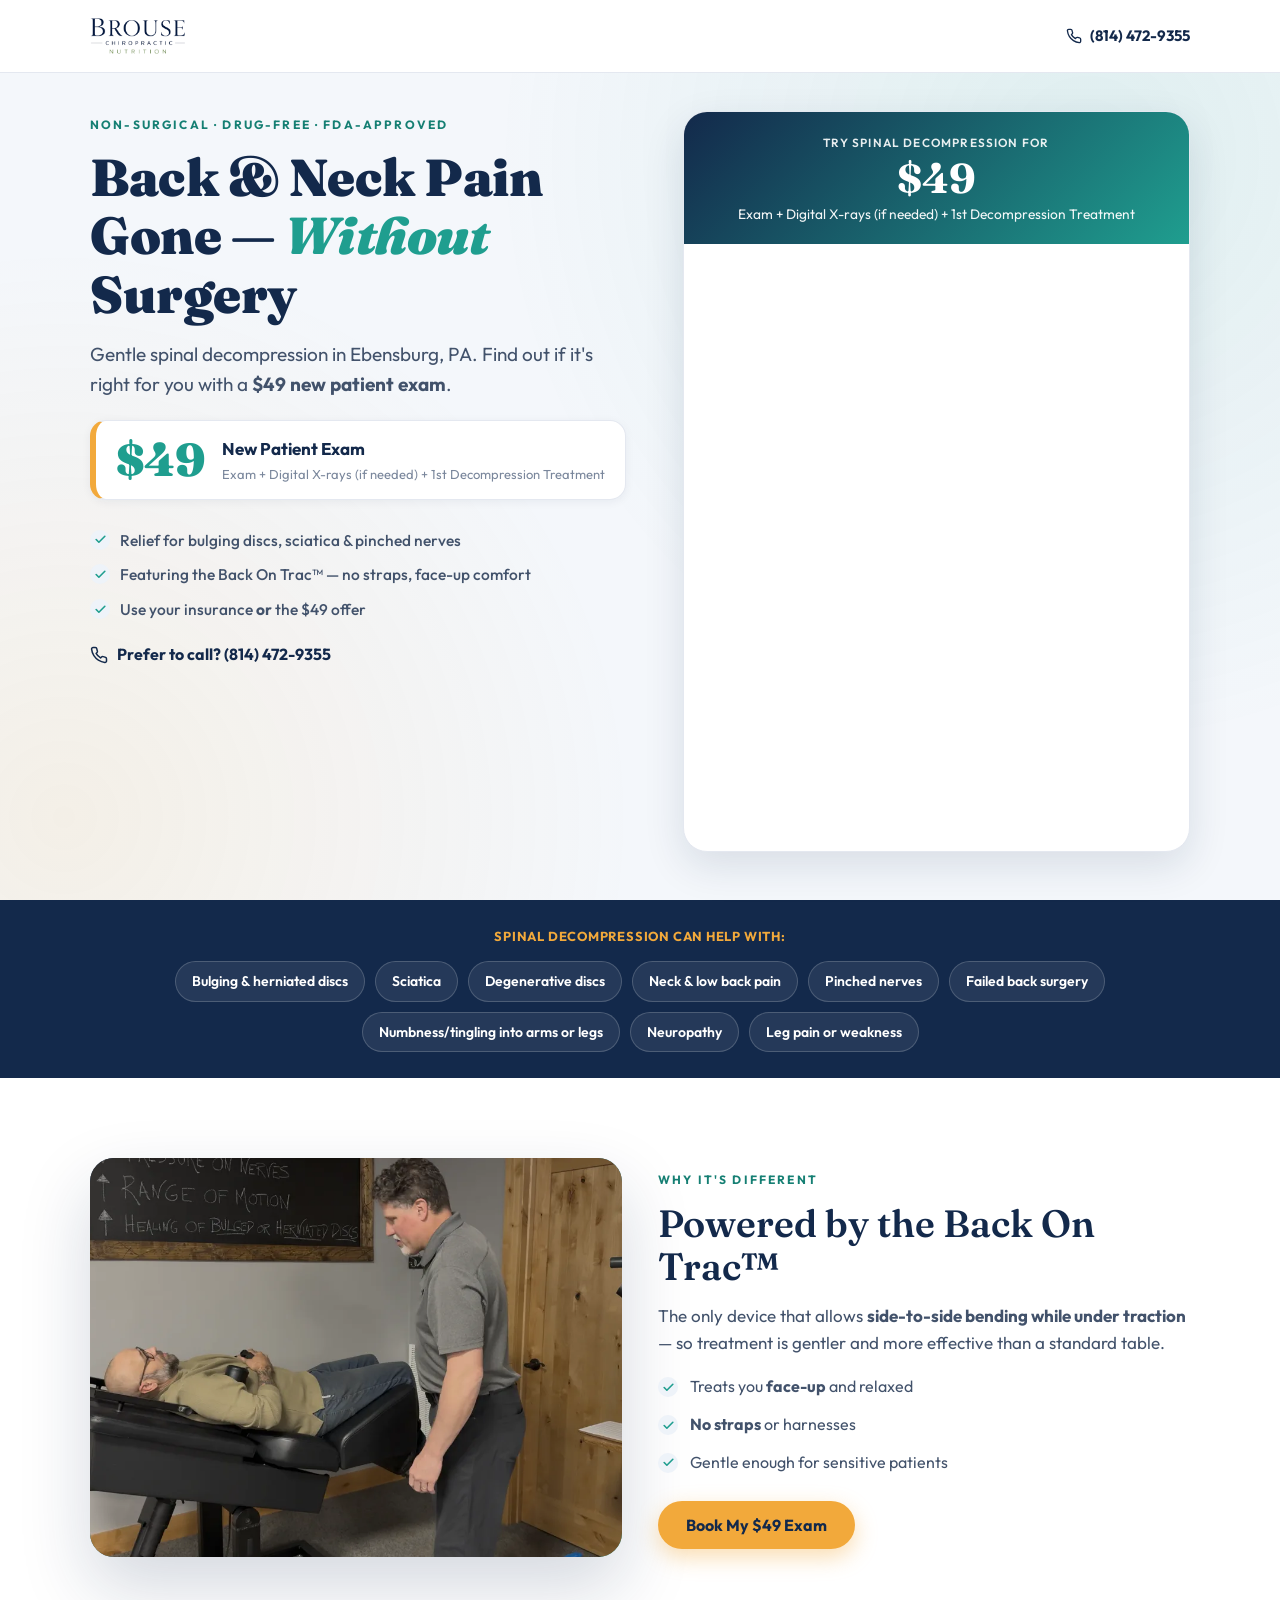
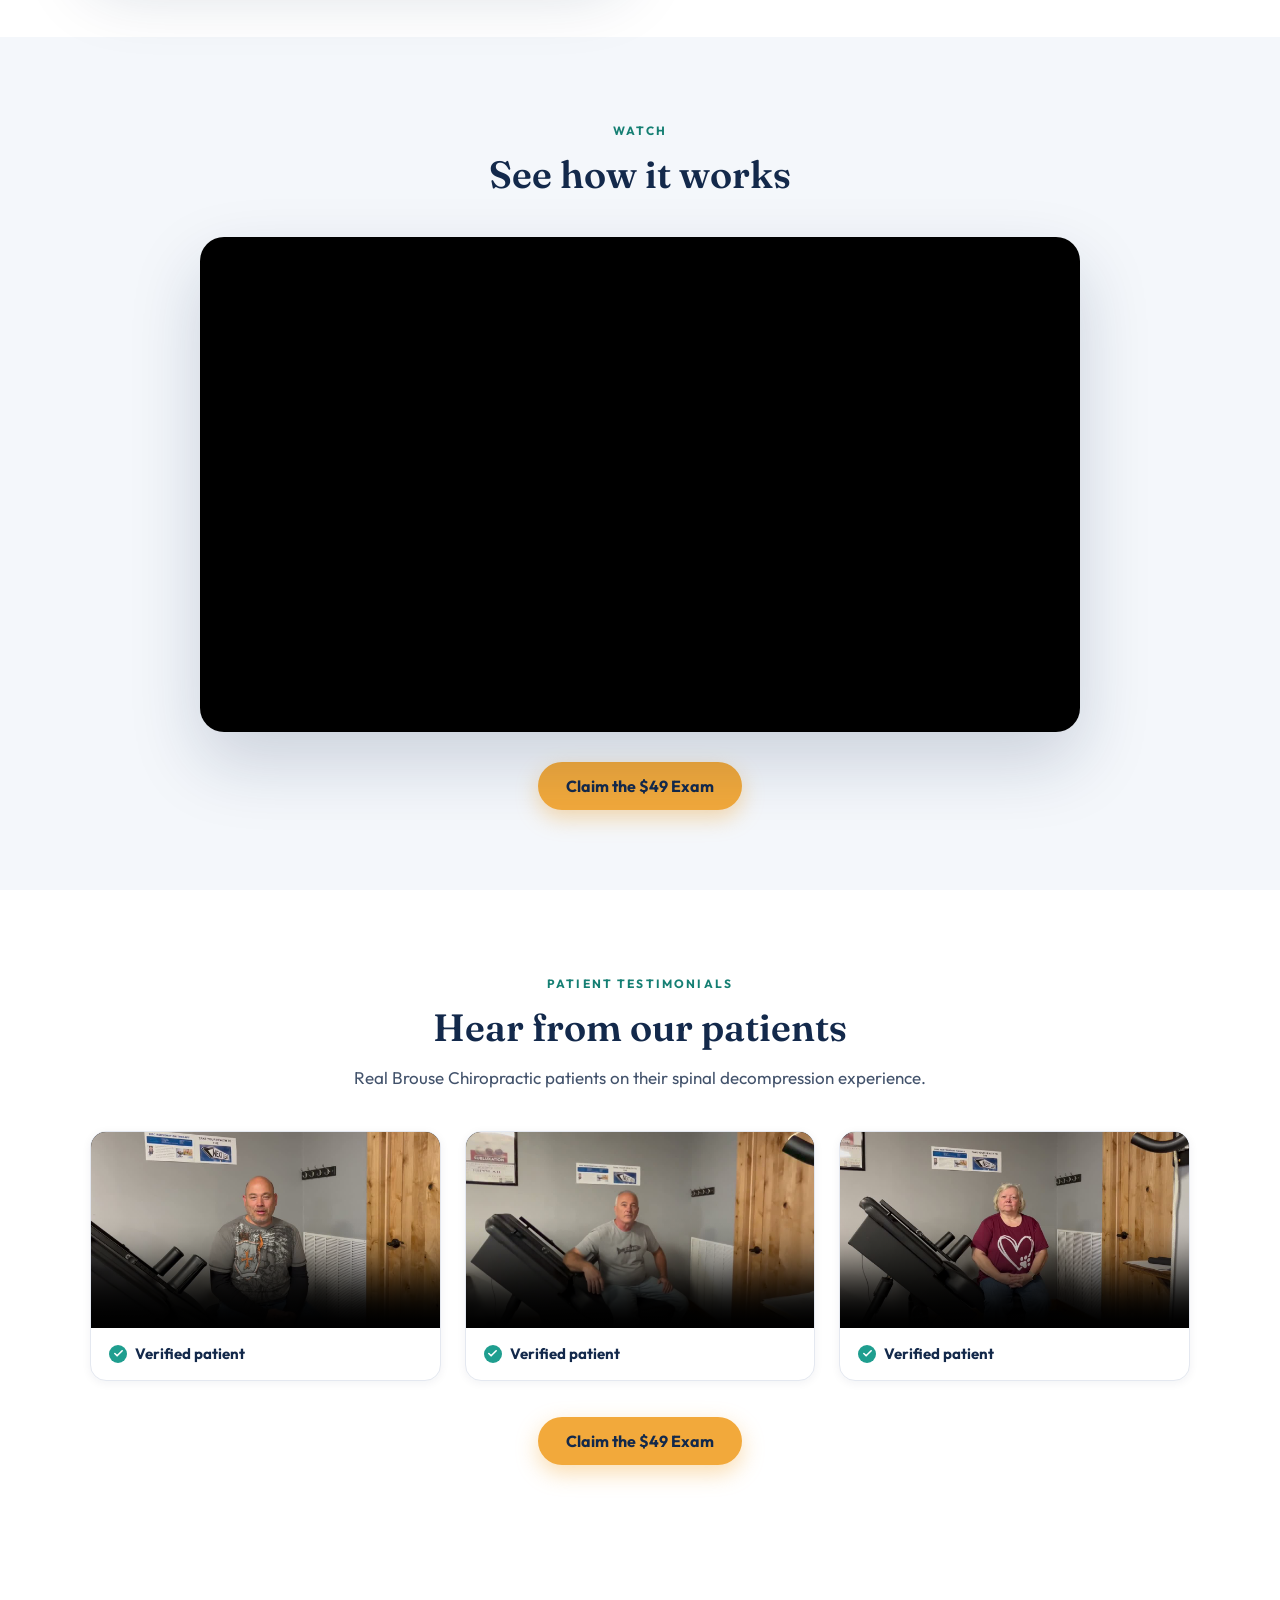
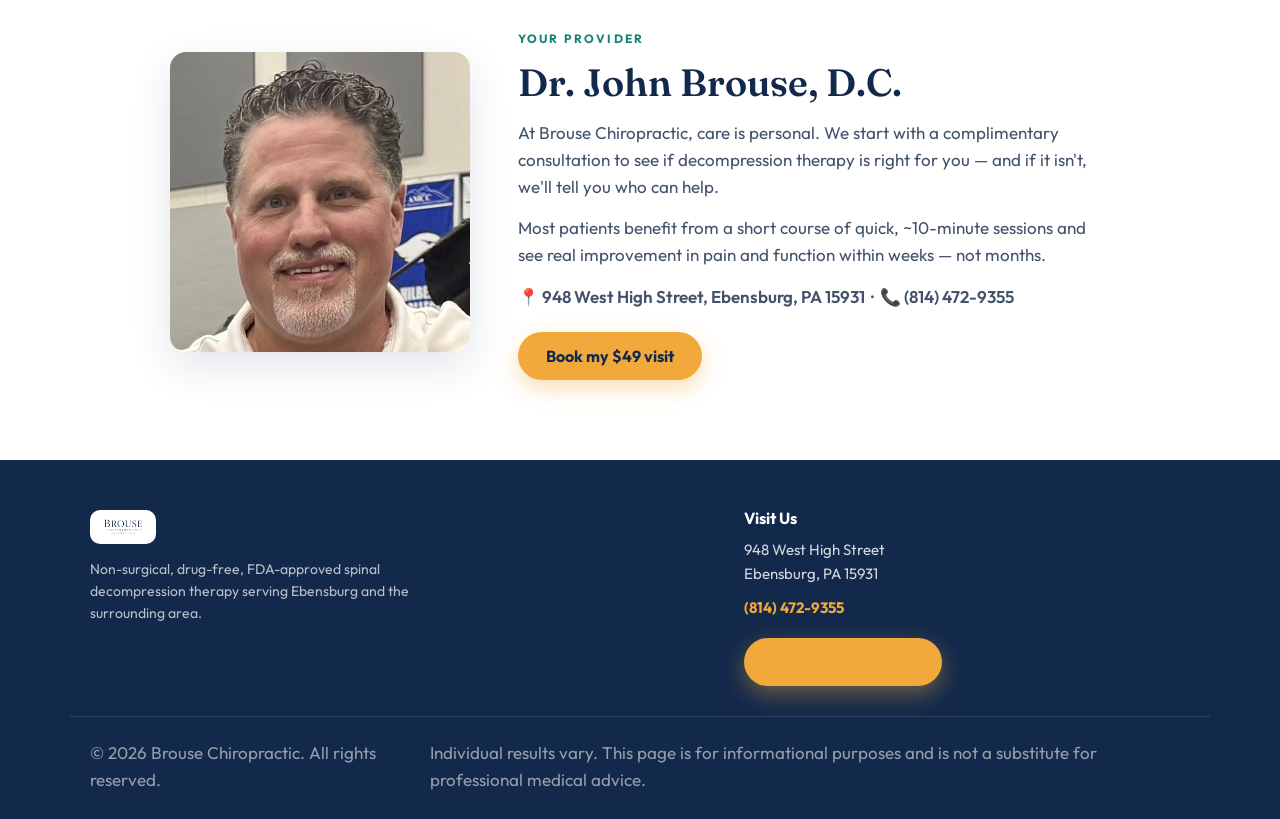
<file: index.html>
<!DOCTYPE html>
<html lang="en">
<head>
<meta charset="UTF-8">
<meta name="viewport" content="width=device-width, initial-scale=1.0">
<title>Spinal Decompression Ebensburg, PA — $49 Exam | Brouse Chiropractic</title>
<meta name="description" content="Drug-free, FDA-approved spinal decompression in Ebensburg, PA. Relief for bulging discs, sciatica, neck &amp; back pain without surgery. New patient exam $49 — book in 30 seconds.">
<link rel="preconnect" href="https://fonts.googleapis.com">
<link rel="preconnect" href="https://fonts.gstatic.com" crossorigin>
<link href="https://fonts.googleapis.com/css2?family=Fraunces:opsz,wght@9..144,500;9..144,600;9..144,900&family=Outfit:wght@300;400;500;600;700;800&display=swap" rel="stylesheet">
<link rel="stylesheet" href="styles.css">

<!-- Meta Pixel Code -->
<script>
!function(f,b,e,v,n,t,s)
{if(f.fbq)return;n=f.fbq=function(){n.callMethod?
n.callMethod.apply(n,arguments):n.queue.push(arguments)};
if(!f._fbq)f._fbq=n;n.push=n;n.loaded=!0;n.version='2.0';
n.queue=[];t=b.createElement(e);t.async=!0;
t.src=v;s=b.getElementsByTagName(e)[0];
s.parentNode.insertBefore(t,s)}(window, document,'script',
'https://connect.facebook.net/en_US/fbevents.js');
fbq('init', '1047254641046257');
fbq('track', 'PageView');
</script>
<noscript><img height="1" width="1" style="display:none"
src="https://www.facebook.com/tr?id=1047254641046257&ev=PageView&noscript=1"
/></noscript>
<!-- End Meta Pixel Code -->
</head>
<body>

<!-- ===================== HEADER (minimal, no distractions) ===================== -->
<header class="site-header" id="top">
  <div class="wrap header-inner">
    <a href="#top" class="brand">
      <img class="brand-logo" src="images/logo.webp" alt="Brouse Chiropractic" width="600" height="252">
    </a>
    <a href="tel:+18144729355" class="header-phone">
      <svg viewBox="0 0 24 24" width="16" height="16" fill="none" stroke="currentColor" stroke-width="2" stroke-linecap="round" stroke-linejoin="round"><path d="M22 16.92v3a2 2 0 0 1-2.18 2 19.79 19.79 0 0 1-8.63-3.07 19.5 19.5 0 0 1-6-6 19.79 19.79 0 0 1-3.07-8.67A2 2 0 0 1 4.11 2h3a2 2 0 0 1 2 1.72c.13.96.36 1.9.7 2.81a2 2 0 0 1-.45 2.11L8.09 9.91a16 16 0 0 0 6 6l1.27-1.27a2 2 0 0 1 2.11-.45c.91.34 1.85.57 2.81.7A2 2 0 0 1 22 16.92z"/></svg>
      (814) 472-9355
    </a>
  </div>
</header>

<!-- ===================== HERO + LEAD FORM (above the fold) ===================== -->
<section class="hero" id="book">
  <div class="wrap hero-grid">

    <div class="hero-copy">
      <span class="eyebrow">Non-Surgical · Drug-Free · FDA-Approved</span>
      <h1>Back &amp; Neck Pain Gone — <em>Without</em> Surgery</h1>
      <p class="lede">Gentle spinal decompression in Ebensburg, PA. Find out if it's right for you with a <strong>$49 new patient exam</strong>.</p>

      <div class="offer-badge">
        <div class="offer-price">$49</div>
        <div class="offer-text">
          <strong>New Patient Exam</strong>
          <span>Exam + Digital X-rays (if needed) + 1st Decompression Treatment</span>
        </div>
      </div>

      <ul class="hero-points">
        <li>Relief for bulging discs, sciatica &amp; pinched nerves</li>
        <li>Featuring the Back On Trac&trade; — no straps, face-up comfort</li>
        <li>Use your insurance <strong>or</strong> the $49 offer</li>
      </ul>

      <a href="tel:+18144729355" class="hero-phone">
        <svg viewBox="0 0 24 24" width="18" height="18" fill="none" stroke="currentColor" stroke-width="2" stroke-linecap="round" stroke-linejoin="round"><path d="M22 16.92v3a2 2 0 0 1-2.18 2 19.79 19.79 0 0 1-8.63-3.07 19.5 19.5 0 0 1-6-6 19.79 19.79 0 0 1-3.07-8.67A2 2 0 0 1 4.11 2h3a2 2 0 0 1 2 1.72c.13.96.36 1.9.7 2.81a2 2 0 0 1-.45 2.11L8.09 9.91a16 16 0 0 0 6 6l1.27-1.27a2 2 0 0 1 2.11-.45c.91.34 1.85.57 2.81.7A2 2 0 0 1 22 16.92z"/></svg>
        Prefer to call? (814) 472-9355
      </a>
    </div>

    <div class="form-card">
      <div class="form-card__head">
        <p class="form-card__kicker">Try spinal decompression for</p>
        <p class="form-card__price">$49</p>
        <p class="form-card__incl">Exam + Digital X-rays (if needed) + 1st Decompression Treatment</p>
      </div>
      <iframe
          src="https://api.leadconnectorhq.com/widget/form/ID3iA1CH60EwumyIoow7"
          style="width:100%;height:600px;border:none;border-radius:8px"
          id="inline-ID3iA1CH60EwumyIoow7"
          data-layout="{'id':'INLINE'}"
          data-trigger-type="alwaysShow"
          data-trigger-value=""
          data-activation-type="alwaysActivated"
          data-activation-value=""
          data-deactivation-type="neverDeactivate"
          data-deactivation-value=""
          data-form-name="Decompression Form"
          data-height="555"
          data-layout-iframe-id="inline-ID3iA1CH60EwumyIoow7"
          data-form-id="ID3iA1CH60EwumyIoow7"
          title="Decompression Form">
      </iframe>
    </div>

  </div>
</section>

<!-- ===================== CONDITIONS STRIP ===================== -->
<section class="conditions-strip">
  <div class="wrap">
    <p class="strip-label">Spinal decompression can help with:</p>
    <ul class="chips">
      <li>Bulging &amp; herniated discs</li>
      <li>Sciatica</li>
      <li>Degenerative discs</li>
      <li>Neck &amp; low back pain</li>
      <li>Pinched nerves</li>
      <li>Failed back surgery</li>
      <li>Numbness/tingling into arms or legs</li>
      <li>Neuropathy</li>
      <li>Leg pain or weakness</li>
    </ul>
  </div>
</section>

<!-- ===================== BACK ON TRAC (compact differentiator) ===================== -->
<section class="section split-section">
  <div class="wrap split">
    <div class="split-media">
      <div class="img-frame">
        <img src="images/decompression-1.webp"
             alt="Spinal decompression therapy at Brouse Chiropractic"
             loading="lazy" width="1000" height="667"
             onerror="this.onerror=null;this.style.display='none';this.parentElement.classList.add('img-failed');">
      </div>
    </div>
    <div class="split-copy">
      <span class="eyebrow">Why It's Different</span>
      <h2>Powered by the Back On Trac&trade;</h2>
      <p>The only device that allows <strong>side-to-side bending while under traction</strong> — so treatment is gentler and more effective than a standard table.</p>
      <ul class="check-list">
        <li>Treats you <strong>face-up</strong> and relaxed</li>
        <li><strong>No straps</strong> or harnesses</li>
        <li>Gentle enough for sensitive patients</li>
      </ul>
      <a href="#book" class="btn btn-primary">Book My $49 Exam</a>
    </div>
  </div>
</section>

<!-- ===================== VIDEO ===================== -->
<section class="section section-alt" id="video">
  <div class="wrap">
    <div class="section-head">
      <span class="eyebrow">Watch</span>
      <h2>See how it works</h2>
    </div>
    <div class="video-frame">
      <iframe
        src="https://www.youtube-nocookie.com/embed/JpJwrcTbH4c?rel=0"
        title="Spinal Decompression at Brouse Chiropractic"
        loading="lazy"
        allow="accelerometer; autoplay; clipboard-write; encrypted-media; gyroscope; picture-in-picture; web-share"
        referrerpolicy="strict-origin-when-cross-origin"
        allowfullscreen></iframe>
    </div>
    <div class="center" style="margin-top:30px">
      <a href="#book" class="btn btn-primary">Claim the $49 Exam</a>
    </div>
  </div>
</section>

<!-- ===================== PATIENT TESTIMONIALS ===================== -->
<section class="section" id="testimonials">
  <div class="wrap">
    <div class="section-head">
      <span class="eyebrow">Patient Testimonials</span>
      <h2>Hear from our patients</h2>
      <p class="section-sub">Real Brouse Chiropractic patients on their spinal decompression experience.</p>
    </div>
    <div class="vtestimonials">
      <figure class="vtestimonial">
        <div class="vtestimonial-media">
          <video controls preload="none" playsinline poster="videos/testimonial-1.jpg">
            <source src="videos/testimonial-1.mp4" type="video/mp4">
            Your browser doesn't support embedded video.
          </video>
        </div>
        <figcaption>Verified patient</figcaption>
      </figure>
      <figure class="vtestimonial">
        <div class="vtestimonial-media">
          <video controls preload="none" playsinline poster="videos/testimonial-2.jpg">
            <source src="videos/testimonial-2.mp4" type="video/mp4">
            Your browser doesn't support embedded video.
          </video>
        </div>
        <figcaption>Verified patient</figcaption>
      </figure>
      <figure class="vtestimonial">
        <div class="vtestimonial-media">
          <video controls preload="none" playsinline poster="videos/testimonial-3.jpg">
            <source src="videos/testimonial-3.mp4" type="video/mp4">
            Your browser doesn't support embedded video.
          </video>
        </div>
        <figcaption>Verified patient</figcaption>
      </figure>
    </div>
    <div class="center" style="margin-top:36px">
      <a href="#book" class="btn btn-primary">Claim the $49 Exam</a>
    </div>
  </div>
</section>

<!-- ===================== YOUR PROVIDER ===================== -->
<section class="section">
  <div class="wrap doctor">
    <div class="doctor__photo">
      <img src="images/doctor.jpg" alt="Dr. John Brouse, D.C. — Brouse Chiropractic" loading="lazy">
    </div>
    <div class="doctor__copy">
      <span class="eyebrow">Your provider</span>
      <h2>Dr. John Brouse, D.C.</h2>
      <p>At Brouse Chiropractic, care is personal. We start with a complimentary consultation to see if decompression therapy is right for you — and if it isn't, we'll tell you who can help.</p>
      <p>Most patients benefit from a short course of quick, ~10-minute sessions and see real improvement in pain and function within weeks — not months.</p>
      <p class="doctor__loc">📍 948 West High Street, Ebensburg, PA 15931 &nbsp;·&nbsp; 📞 (814) 472-9355</p>
      <a href="#book" class="btn btn-primary">Book my $49 visit</a>
    </div>
  </div>
</section>

<!-- ===================== FOOTER ===================== -->
<footer class="site-footer">
  <div class="wrap footer-grid">
    <div>
      <div class="brand brand-footer">
        <img class="brand-logo brand-logo--footer" src="images/logo.webp" alt="Brouse Chiropractic" width="600" height="252">
      </div>
      <p class="footer-blurb">Non-surgical, drug-free, FDA-approved spinal decompression therapy serving Ebensburg and the surrounding area.</p>
    </div>
    <div class="footer-contact">
      <h4>Visit Us</h4>
      <p>948 West High Street<br>Ebensburg, PA 15931</p>
      <p><a href="tel:+18144729355">(814) 472-9355</a></p>
      <a href="#book" class="btn btn-primary">Book the $49 Exam</a>
    </div>
  </div>
  <div class="wrap footer-bottom">
    <p>© <span id="year"></span> Brouse Chiropractic. All rights reserved.</p>
    <p class="disclaimer">Individual results vary. This page is for informational purposes and is not a substitute for professional medical advice.</p>
  </div>
</footer>

<script src="main.js"></script>
<script src="https://link.msgsndr.com/js/form_embed.js"></script>
</body>
</html>
</file>
<file: styles.css>
/* ============================================================
   Brouse Chiropractic — Spinal Decompression Landing Page
   Mobile-first, conversion-focused
   ============================================================ */

:root{
  --navy:#13294b;
  --navy-2:#1c3a66;
  --teal:#1f9e8f;
  --teal-dark:#157f73;
  --gold:#f2a93b;
  --gold-dark:#d98e1c;
  --ink:#16202e;
  --body:#42526b;
  --muted:#7a879c;
  --line:#e4e8f0;
  --bg:#ffffff;
  --bg-alt:#f4f7fb;
  --bg-soft:#eef3f9;
  --white:#fff;
  --green:#2faa6a;
  --danger:#d6453b;
  --radius:16px;
  --radius-lg:24px;
  --shadow-sm:0 2px 10px rgba(19,41,75,.06);
  --shadow:0 14px 40px rgba(19,41,75,.12);
  --shadow-lg:0 30px 70px rgba(19,41,75,.18);
  --maxw:1140px;
}

*{margin:0;padding:0;box-sizing:border-box}
html{scroll-behavior:smooth}
body{
  font-family:'Outfit',system-ui,sans-serif;
  color:var(--body);
  background:var(--bg);
  line-height:1.6;
  -webkit-font-smoothing:antialiased;
}
img{max-width:100%;display:block}
a{color:inherit;text-decoration:none}

.wrap{max-width:var(--maxw);margin:0 auto;padding:0 20px}
.center{text-align:center}

h1,h2,h3,h4{font-family:'Fraunces',Georgia,serif;color:var(--navy);line-height:1.12;font-weight:900}
h1{font-size:clamp(30px,5.4vw,52px);letter-spacing:-.5px}
h1 em{font-style:italic;color:var(--teal)}
h2{font-size:clamp(26px,3.8vw,38px);font-weight:600}
h3{font-size:20px;font-weight:600}
p{font-size:clamp(15px,1.6vw,17px)}

.eyebrow{
  display:inline-block;font-family:'Outfit',sans-serif;font-weight:700;
  font-size:12px;letter-spacing:.18em;text-transform:uppercase;
  color:var(--teal-dark);margin-bottom:14px;
}

/* ---------- Buttons ---------- */
.btn{
  display:inline-flex;align-items:center;justify-content:center;gap:9px;
  font-family:'Outfit',sans-serif;font-weight:700;font-size:16px;
  padding:14px 26px;border-radius:999px;border:2px solid transparent;
  cursor:pointer;transition:transform .15s ease,box-shadow .15s ease,background .15s ease;
  text-align:center;line-height:1;
}
.btn:hover{transform:translateY(-2px)}
.btn-primary{background:var(--gold);color:var(--navy);box-shadow:0 8px 22px rgba(242,169,59,.4)}
.btn-primary:hover{background:var(--gold-dark);box-shadow:0 12px 28px rgba(242,169,59,.5)}
.btn-ghost{background:transparent;border-color:rgba(255,255,255,.5);color:var(--white)}
.btn-ghost:hover{background:rgba(255,255,255,.12)}
.btn-light{background:var(--white);color:var(--navy);box-shadow:var(--shadow-sm)}
.btn-light:hover{box-shadow:var(--shadow)}
.btn-block{width:100%}

/* ---------- Header ---------- */
.site-header{
  position:sticky;top:0;z-index:40;background:rgba(255,255,255,.92);
  backdrop-filter:blur(10px);border-bottom:1px solid var(--line);
}
.header-inner{display:flex;align-items:center;gap:16px;height:72px}
.brand{display:flex;align-items:center;gap:11px;font-weight:700;color:var(--navy)}
.brand-logo{height:40px;width:auto;display:block}
.brand-logo--footer{height:34px;background:#fff;padding:9px 14px;border-radius:10px}
.brand-mark{
  width:42px;height:42px;flex:0 0 42px;border-radius:12px;
  background:linear-gradient(135deg,var(--navy),var(--teal));
  color:#fff;font-family:'Fraunces',serif;font-weight:900;font-size:23px;
  display:flex;align-items:center;justify-content:center;
}
.brand-text{display:flex;flex-direction:column;font-size:17px;line-height:1.1}
.brand-text small{font-weight:500;font-size:11px;color:var(--muted);letter-spacing:.01em}
.main-nav{display:none;align-items:center;gap:26px;margin-left:auto}
.main-nav a{font-weight:600;font-size:15px;color:var(--navy);transition:color .15s}
.main-nav a:hover{color:var(--teal)}
.main-nav .nav-cta{
  background:var(--navy);color:#fff;padding:10px 18px;border-radius:999px;
}
.main-nav .nav-cta:hover{background:var(--navy-2);color:#fff}
.header-phone{
  display:inline-flex;align-items:center;gap:8px;font-weight:700;color:var(--navy);
  font-size:15px;margin-left:auto;white-space:nowrap;
}
.header-phone:hover{color:var(--teal)}
.nav-toggle{
  margin-left:auto;width:44px;height:44px;border:1px solid var(--line);border-radius:12px;
  background:#fff;display:flex;flex-direction:column;align-items:center;justify-content:center;gap:5px;cursor:pointer;
}
.nav-toggle span{width:20px;height:2px;background:var(--navy);border-radius:2px;transition:.2s}
.nav-toggle[aria-expanded="true"] span:nth-child(1){transform:translateY(7px) rotate(45deg)}
.nav-toggle[aria-expanded="true"] span:nth-child(2){opacity:0}
.nav-toggle[aria-expanded="true"] span:nth-child(3){transform:translateY(-7px) rotate(-45deg)}

/* ---------- Hero ---------- */
.hero{
  background:
    radial-gradient(circle at 85% 10%,rgba(31,158,143,.10),transparent 45%),
    radial-gradient(circle at 5% 90%,rgba(242,169,59,.10),transparent 40%),
    var(--bg-alt);
  padding:38px 0 48px;
}
.hero-grid{display:grid;gap:32px;align-items:start}
.hero-grid .form-card{order:-1}
.hero-copy .lede{font-size:clamp(16px,1.9vw,19px);color:var(--body);margin:16px 0 20px;max-width:540px}
.hero-points{list-style:none;display:grid;gap:10px;margin:4px 0 20px}
.hero-points li{position:relative;padding-left:30px;font-weight:500;color:var(--body);font-size:15.5px}
.hero-points li::before{
  content:"";position:absolute;left:0;top:2px;width:20px;height:20px;border-radius:50%;
  background:var(--bg-soft) url("data:image/svg+xml,%3Csvg xmlns='http://www.w3.org/2000/svg' viewBox='0 0 24 24' fill='none' stroke='%231f9e8f' stroke-width='3' stroke-linecap='round' stroke-linejoin='round'%3E%3Cpath d='M20 6L9 17l-5-5'/%3E%3C/svg%3E") center/13px no-repeat;
}
.hero-phone{display:inline-flex;align-items:center;gap:9px;font-weight:700;color:var(--navy);font-size:16px}
.hero-phone:hover{color:var(--teal)}
.offer-badge{
  display:inline-flex;align-items:center;gap:16px;background:#fff;
  border:1px solid var(--line);border-left:6px solid var(--gold);
  border-radius:var(--radius);padding:14px 20px;box-shadow:var(--shadow-sm);margin-bottom:24px;
}
.offer-price{font-family:'Fraunces',serif;font-weight:900;font-size:46px;color:var(--teal);line-height:1}
.offer-text{display:flex;flex-direction:column;gap:2px}
.offer-text strong{color:var(--navy);font-size:17px;font-weight:700}
.offer-text span{font-size:13px;color:var(--muted)}
.hero-cta{display:flex;flex-wrap:wrap;gap:12px}
.hero-cta .btn-ghost{border-color:var(--navy);color:var(--navy)}
.hero-cta .btn-ghost:hover{background:rgba(19,41,75,.06)}
.hero-note{margin-top:16px;font-size:14px;color:var(--muted)}
.hero-note strong{color:var(--navy)}

.hero-media{position:relative}
.img-frame{
  border-radius:var(--radius-lg);overflow:hidden;box-shadow:var(--shadow-lg);
  background:linear-gradient(135deg,var(--navy),var(--teal));aspect-ratio:3/2;
}
.img-frame img{width:100%;height:100%;object-fit:cover}
.img-frame.img-failed{min-height:260px}
.trust-row{
  display:flex;flex-wrap:wrap;gap:8px;justify-content:center;margin-top:16px;
}
.trust-row span{
  background:#fff;border:1px solid var(--line);border-radius:999px;
  padding:8px 14px;font-size:13px;font-weight:600;color:var(--navy);box-shadow:var(--shadow-sm);
}

/* ---------- Offer strip ---------- */
.strip{background:var(--navy);color:#fff}
.strip-inner{
  display:flex;flex-direction:column;gap:14px;align-items:center;text-align:center;
  padding:22px 0;
}
.strip-inner p{font-size:clamp(16px,2vw,19px)}
.strip-inner strong{color:var(--gold)}

/* ---------- Conditions strip ---------- */
.conditions-strip{background:var(--navy);color:#fff;padding:26px 0}
.conditions-strip .strip-label{
  text-align:center;font-weight:700;font-size:13px;letter-spacing:.06em;
  text-transform:uppercase;color:var(--gold);margin-bottom:14px;
}
.chips{list-style:none;display:flex;flex-wrap:wrap;gap:10px;justify-content:center}
.chips li{
  background:rgba(255,255,255,.08);border:1px solid rgba(255,255,255,.18);
  border-radius:999px;padding:8px 16px;font-size:14px;font-weight:600;color:#fff;
}

/* ---------- Sections ---------- */
.section{padding:64px 0}
.section-alt{background:var(--bg-alt)}
.section-head{max-width:680px;margin:0 auto 40px;text-align:center}
.section-sub{margin-top:14px;color:var(--body)}

/* Steps */
.steps{display:grid;gap:20px}
.step{
  background:#fff;border:1px solid var(--line);border-radius:var(--radius);
  padding:28px 24px;box-shadow:var(--shadow-sm);transition:transform .18s,box-shadow .18s;
}
.step:hover{transform:translateY(-4px);box-shadow:var(--shadow)}
.step-num{
  width:46px;height:46px;border-radius:13px;background:var(--bg-soft);color:var(--teal-dark);
  font-family:'Fraunces',serif;font-weight:900;font-size:22px;
  display:flex;align-items:center;justify-content:center;margin-bottom:16px;
}
.step h3{margin-bottom:8px}

/* Conditions */
.conditions-grid{
  list-style:none;display:grid;gap:12px;margin:0 0 34px;
}
.conditions-grid li{
  background:#fff;border:1px solid var(--line);border-radius:12px;
  padding:16px 18px 16px 46px;position:relative;font-weight:600;color:var(--navy);
  box-shadow:var(--shadow-sm);
}
.conditions-grid li::before{
  content:"";position:absolute;left:18px;top:50%;transform:translateY(-50%);
  width:16px;height:16px;border-radius:50%;
  background:var(--teal) url("data:image/svg+xml,%3Csvg xmlns='http://www.w3.org/2000/svg' viewBox='0 0 24 24' fill='none' stroke='white' stroke-width='3.5' stroke-linecap='round' stroke-linejoin='round'%3E%3Cpath d='M20 6L9 17l-5-5'/%3E%3C/svg%3E") center/11px no-repeat;
}

/* Split (Back On Trac) */
.split{display:grid;gap:36px;align-items:center}
.split-media .img-frame{aspect-ratio:4/3}
.check-list{list-style:none;display:grid;gap:12px;margin:18px 0 26px}
.check-list li{position:relative;padding-left:32px;color:var(--body)}
.check-list li::before{
  content:"";position:absolute;left:0;top:3px;width:20px;height:20px;border-radius:50%;
  background:var(--bg-soft) url("data:image/svg+xml,%3Csvg xmlns='http://www.w3.org/2000/svg' viewBox='0 0 24 24' fill='none' stroke='%231f9e8f' stroke-width='3' stroke-linecap='round' stroke-linejoin='round'%3E%3Cpath d='M20 6L9 17l-5-5'/%3E%3C/svg%3E") center/13px no-repeat;
}
.split-copy h2{margin-bottom:14px}

/* Lifestyle */
.lifestyle{position:relative;overflow:hidden;background:var(--navy)}
.lifestyle-bg{
  position:absolute;inset:0;width:100%;height:100%;object-fit:cover;
}
.lifestyle-overlay{
  position:absolute;inset:0;
  background:linear-gradient(90deg,rgba(19,41,75,.88),rgba(19,41,75,.55));
}
.lifestyle.img-failed{background:linear-gradient(135deg,var(--navy),var(--teal-dark))}
.lifestyle-copy{position:relative;z-index:2;color:#fff;text-align:center;padding:80px 20px;max-width:680px}
.lifestyle-copy h2{color:#fff;margin-bottom:14px}
.lifestyle-copy p{color:rgba(255,255,255,.9);margin-bottom:26px;font-size:18px}

/* Video */
.video-frame{
  position:relative;width:100%;max-width:880px;margin:0 auto;
  aspect-ratio:16/9;border-radius:var(--radius-lg);overflow:hidden;
  box-shadow:var(--shadow-lg);background:#000;
}
.video-frame iframe{position:absolute;inset:0;width:100%;height:100%;border:0}

/* Video testimonials */
.vtestimonials{display:grid;gap:24px;grid-template-columns:1fr}
.vtestimonial{
  margin:0;background:#fff;border:1px solid var(--line);border-radius:var(--radius);
  box-shadow:var(--shadow-sm);overflow:hidden;transition:transform .18s,box-shadow .18s;
}
.vtestimonial:hover{transform:translateY(-4px);box-shadow:var(--shadow)}
.vtestimonial-media{position:relative;aspect-ratio:16/9;background:#000}
.vtestimonial-media video{position:absolute;inset:0;width:100%;height:100%;object-fit:cover;display:block}
.vtestimonial figcaption{
  display:flex;align-items:center;gap:8px;padding:14px 18px;
  font-weight:700;color:var(--navy);font-size:15px;
}
.vtestimonial figcaption::before{
  content:"";width:18px;height:18px;border-radius:50%;flex-shrink:0;
  background:var(--teal) url("data:image/svg+xml,%3Csvg xmlns='http://www.w3.org/2000/svg' viewBox='0 0 24 24' fill='none' stroke='white' stroke-width='3.5' stroke-linecap='round' stroke-linejoin='round'%3E%3Cpath d='M20 6L9 17l-5-5'/%3E%3C/svg%3E") center/11px no-repeat;
}

/* ---------- Booking / Form ---------- */
.book-section{background:linear-gradient(180deg,var(--bg-alt),#fff)}
.book-grid{display:grid;gap:36px;align-items:start}
.book-pitch h2{margin-bottom:18px}
.book-includes-label{font-weight:700;color:var(--navy);margin-bottom:6px}
.book-or{margin-top:18px;padding:14px 16px;background:var(--bg-soft);border-radius:12px;font-size:15px}
.book-contact{margin-top:24px;display:flex;flex-direction:column;gap:8px}
.book-phone{display:inline-flex;align-items:center;gap:9px;font-weight:800;font-size:22px;color:var(--navy)}
.book-phone:hover{color:var(--teal)}
.book-address{color:var(--muted);font-size:15px}

.form-card{
  background:#fff;border:1px solid var(--line);border-radius:var(--radius-lg);
  box-shadow:var(--shadow);overflow:hidden;
}
.form-card__head{
  background:linear-gradient(135deg,var(--navy),var(--teal));
  color:#fff;padding:22px 26px 20px;text-align:center;
}
.form-card__kicker{text-transform:uppercase;letter-spacing:.1em;font-size:.74rem;opacity:.9;font-weight:600;margin:0}
.form-card__price{font-family:'Fraunces',serif;font-size:2.6rem;font-weight:700;line-height:1.05;margin:4px 0}
.form-card__incl{font-size:.86rem;opacity:.95;line-height:1.4;margin:0}
.form-card h3{font-size:23px;margin-bottom:6px}
.form-intro{font-size:14px;color:var(--muted);margin-bottom:20px}
.field{margin-bottom:16px}
.field label{display:block;font-weight:600;font-size:14px;color:var(--navy);margin-bottom:6px}
.field input,.field select{
  width:100%;border:1.5px solid var(--line);border-radius:11px;padding:13px 14px;
  font-family:'Outfit',sans-serif;font-size:15px;color:var(--ink);background:#fff;
  transition:border-color .15s,box-shadow .15s;
}
.field input::placeholder{color:#aab3c2}
.field input:focus,.field select:focus{
  outline:none;border-color:var(--teal);box-shadow:0 0 0 3px rgba(31,158,143,.15);
}
.field.invalid input,.field.invalid select{border-color:var(--danger)}
.field .error{display:none;color:var(--danger);font-size:13px;margin-top:5px;font-weight:500}
.field.invalid .error{display:block}

.field-check{margin-top:6px}
.checkbox{display:flex;gap:10px;align-items:flex-start;font-weight:400;color:var(--body);font-size:14px;cursor:pointer}
.checkbox input{width:20px;height:20px;flex:0 0 20px;margin-top:1px;accent-color:var(--teal);cursor:pointer}
.field-check.invalid .error{display:block}

.form-fineprint{text-align:center;font-size:12.5px;color:var(--muted);margin-top:14px}

.form-success{text-align:center;padding:18px 8px}
.success-icon{
  width:64px;height:64px;border-radius:50%;background:var(--green);color:#fff;
  font-size:34px;display:flex;align-items:center;justify-content:center;margin:0 auto 18px;
  box-shadow:0 10px 24px rgba(47,170,106,.4);
}
.form-success h3{font-size:26px;margin-bottom:10px}
.form-success p{margin-bottom:8px}
.success-sub{font-size:14px;color:var(--muted)}
.success-sub a{color:var(--teal-dark);font-weight:700}

/* ---------- Footer ---------- */
.site-footer{background:var(--navy);color:rgba(255,255,255,.82);padding:50px 0 26px}
.footer-grid{display:grid;gap:30px;padding-bottom:30px;border-bottom:1px solid rgba(255,255,255,.12)}
.brand-footer .brand-text,.brand-footer{color:#fff}
.brand-footer .brand-text small{color:rgba(255,255,255,.6)}
.footer-blurb{margin-top:14px;font-size:14px;max-width:380px;color:rgba(255,255,255,.7)}
.footer-contact h4{color:#fff;font-size:16px;margin-bottom:10px;font-family:'Outfit',sans-serif;font-weight:700}
.footer-contact p{font-size:15px;margin-bottom:10px}
.footer-contact a{color:var(--gold);font-weight:700}
.footer-contact .btn{margin-top:8px}
.footer-bottom{display:flex;flex-direction:column;gap:8px;padding-top:22px;font-size:12.5px;color:rgba(255,255,255,.55)}
.disclaimer{max-width:760px}

/* ---------- Mobile nav open state ---------- */
body.nav-open .main-nav{
  display:flex;flex-direction:column;align-items:stretch;gap:6px;
  position:absolute;top:72px;left:0;right:0;background:#fff;
  border-bottom:1px solid var(--line);padding:14px 20px;box-shadow:var(--shadow);margin:0;
}
body.nav-open .main-nav a{padding:12px 6px;border-radius:10px}
body.nav-open .main-nav a:hover{background:var(--bg-alt)}
body.nav-open .main-nav .nav-cta{text-align:center}

/* your provider */
.doctor{display:grid;gap:32px;align-items:center;max-width:980px;margin:0 auto;text-align:center}
.doctor__photo{max-width:280px;margin:0 auto}
.doctor__photo img{width:100%;border-radius:var(--radius);box-shadow:var(--shadow);aspect-ratio:1;object-fit:cover}
.doctor__copy h2{margin-bottom:14px}
.doctor__copy p{color:var(--body);margin-bottom:14px}
.doctor__loc{font-weight:600;color:var(--ink)}
.doctor__copy .btn{margin-top:8px}

/* ============================================================
   Responsive
   ============================================================ */
@media(min-width:640px){
  .steps{grid-template-columns:repeat(3,1fr)}
  .conditions-grid{grid-template-columns:repeat(2,1fr)}
  .strip-inner{flex-direction:row;justify-content:space-between;text-align:left}
  .footer-bottom{flex-direction:row;justify-content:space-between;align-items:center}
}
@media(min-width:900px){
  .nav-toggle{display:none}
  .main-nav{display:flex}
  .header-phone{display:flex}
  .hero-grid{grid-template-columns:1.05fr .95fr}
  .hero-grid .form-card{order:0}
  .split{grid-template-columns:1fr 1fr}
  .conditions-grid{grid-template-columns:repeat(4,1fr)}
  .vtestimonials{grid-template-columns:repeat(3,1fr)}
  .book-grid{grid-template-columns:1fr 1.05fr}
  .footer-grid{grid-template-columns:1.4fr 1fr}
  .section{padding:80px 0}
  .doctor{grid-template-columns:300px 1fr;gap:48px;text-align:left}
  .doctor__photo{max-width:none}
}
@media(max-width:899px){
  body.nav-open{overflow:hidden}
}

@media(prefers-reduced-motion:reduce){
  *{scroll-behavior:auto!important;transition:none!important;animation:none!important}
}
</file>
